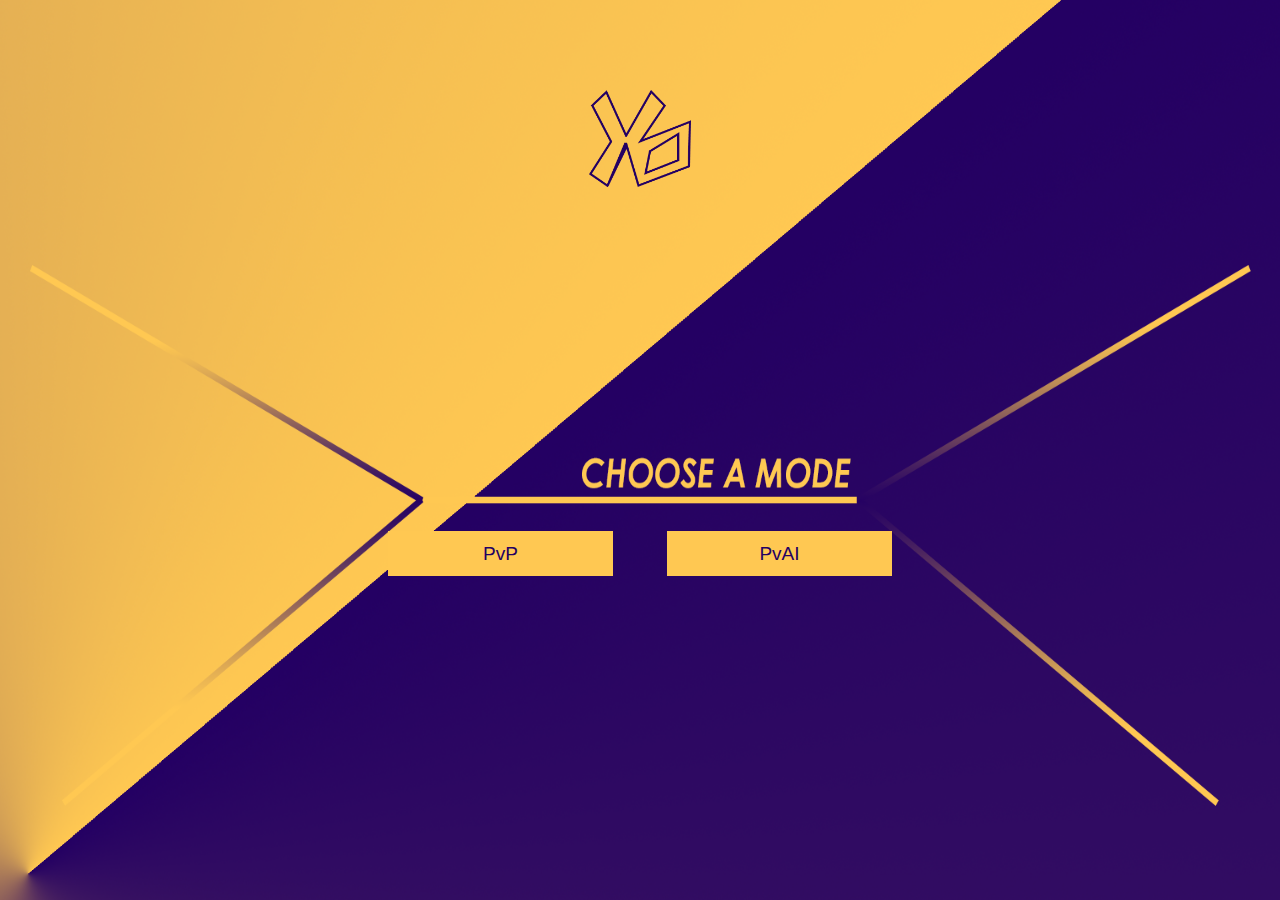
<file: index.html>
<!DOCTYPE html>
<html lang="en">

<head>
    <meta charset="UTF-8">
    <meta name="viewport" content="width=device-width, initial-scale=1.0">
    <meta http-equiv="X-UA-Compatible" content="ie=edge">
    <link rel="stylesheet" href="./css/styles.css">
    <title>Iks Oks - Welcome</title>
</head>

<body class="indexBody">
    <div class="indexUpper">
        <div style="text-align: center; height: 59vh; width: 100%;">
            <a href="./index.html">
                <img class="indexLogo" src="./img/kk.png">
            </a>
        </div>
        <div class="buttonsPlacer">
            <div class="leftButtonPlacer">
                <a href="./pvp.html">
                    <button id="indexPvPBtn" class="indexBtn">
                        PvP
                    </button>
                </a>
            </div>
            <div class="rightButtonPlacer">
                <a href="./pvai.html">
                    <button id="indexPvAIBtn" class="indexBtn">
                        PvAI
                    </button>
                </a>
            </div>
        </div>
    </div>
</body>

</html>
</file>
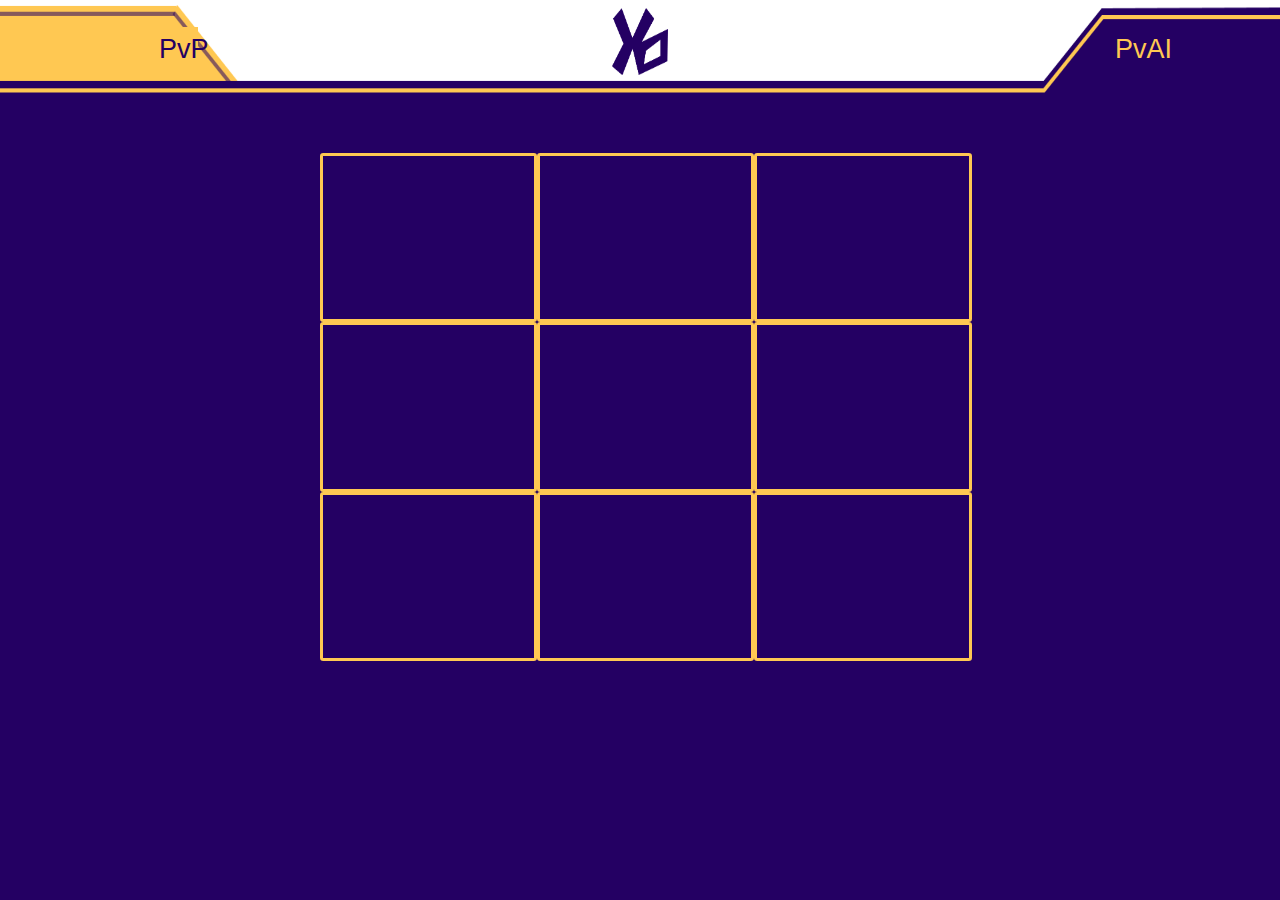
<file: pvai.html>
<!DOCTYPE html>
<html lang="en">

<head>
    <meta charset="UTF-8">
    <meta name="viewport" content="width=device-width, initial-scale=1.0">
    <meta http-equiv="X-UA-Compatible" content="ie=edge">
    <link rel="stylesheet" href="./css/styles.css">
    <title>Iks Oks - PvE</title>
</head>

<body class="pvaiBody">
    <div class="header">
        <div class="pvpPlacer">
            <a href="./pvp.html">
                <button id="pvpBtn" class="navBtn">PvP</button>
            </a>
        </div>
        <div class="logoPlacer">
            <a href="./index.html">
                <img class="logoCenter" src="./img/kknew.png">
            </a>
        </div>
        <div class="pvaiPlacer">
            <a href="./pvai.html">
                <button id="pvaiBtn" class="navBtn">PvAI</button>
            </a>
        </div>
    </div>
    
            <div class="main">
                    
                    <div class="boardPvAI" id="board">
                        <div class="row">
                            <div class="fieldAI" id="0" onclick="makeAMoveFieldZero()" onmouseover="MouseOverHandler(0)"
                                onmouseout="MouseOutHandler(0)">
            
                            </div>
                            <div class="fieldAI" id="1" onclick="makeAMoveFieldOne()" onmouseover="MouseOverHandler(1)"
                                onmouseout="MouseOutHandler(1)">
            
                            </div>
                            <div class="fieldAI" id="2" onclick="makeAMoveFieldTwo()" onmouseover="MouseOverHandler(2)"
                                onmouseout="MouseOutHandler(2)">
            
                            </div>
                        </div>
                        <div class="row">
                            <div class="fieldAI" id="3" onclick="makeAMoveFieldThree()" onmouseover="MouseOverHandler(3)"
                                onmouseout="MouseOutHandler(3)">
            
                            </div>
                            <div class="fieldAI" id="4" onclick="makeAMoveFieldFour()" onmouseover="MouseOverHandler(4)"
                                onmouseout="MouseOutHandler(4)">
            
                            </div>
                            <div class="fieldAI" id="5" onclick="makeAMoveFieldFive()" onmouseover="MouseOverHandler(5)"
                                onmouseout="MouseOutHandler(5)">
            
                            </div>
                        </div>
                        <div class="row">
                            <div class="fieldAI" id="6" onclick="makeAMoveFieldSix()" onmouseover="MouseOverHandler(6)"
                                onmouseout="MouseOutHandler(6)">
            
                            </div>
                            <div class="fieldAI" id="7" onclick="makeAMoveFieldSeven()" onmouseover="MouseOverHandler(7)"
                                onmouseout="MouseOutHandler(7)">
            
                            </div>
                            <div class="fieldAI" id="8" onclick="makeAMoveFieldEight()" onmouseover="MouseOverHandler(8)"
                                onmouseout="MouseOutHandler(8)">
            
                            </div>
                        </div>
            
                    </div>
                    <div class="winner">
                        <p id="turn2play"></p>
                    </div>
                </div>
                
</body>
<script src="./js/pvai.js"></script>

</html>
</file>
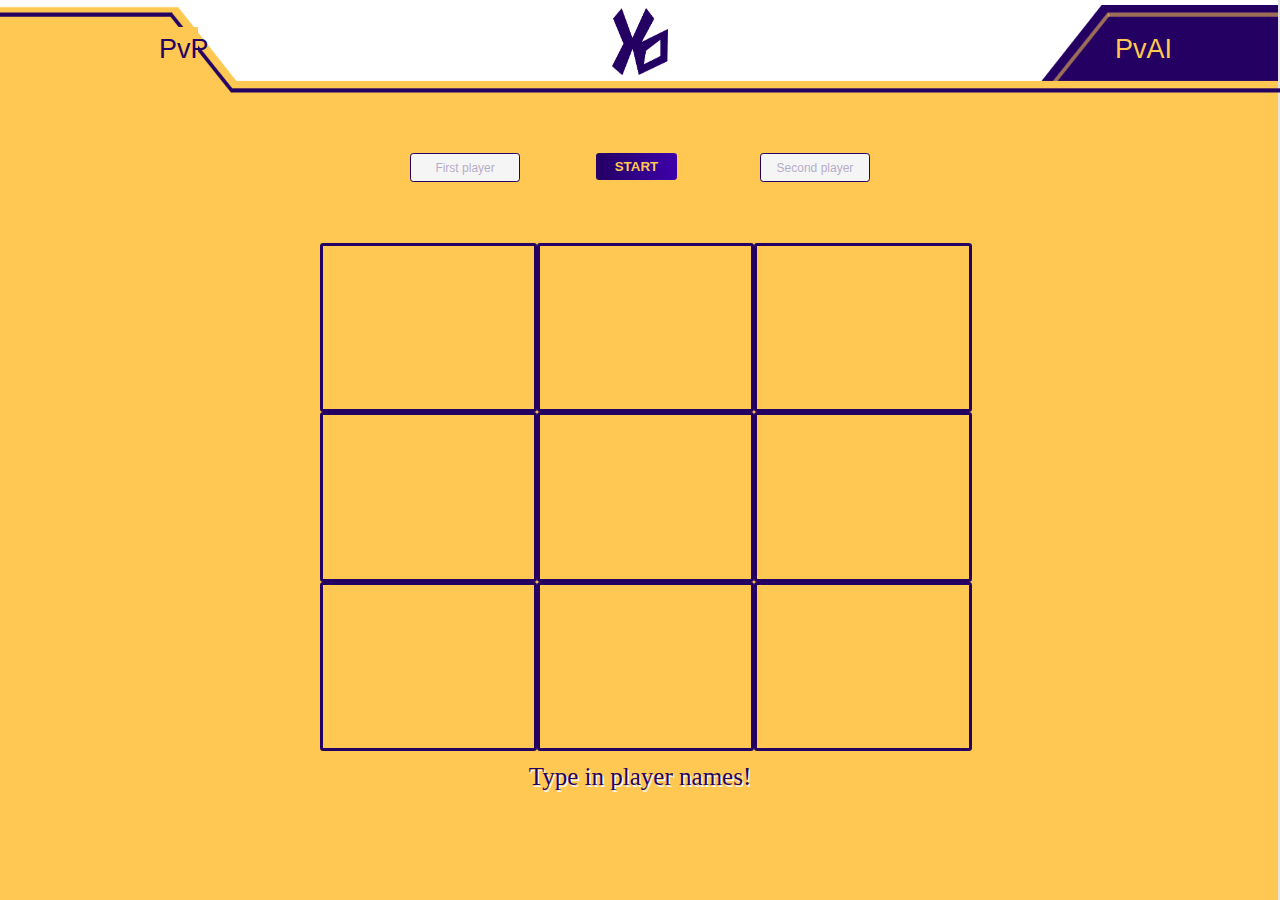
<file: pvp.html>
<!DOCTYPE html>
<html lang="en">

<head>
    <meta charset="UTF-8">
    <meta name="viewport" content="width=device-width, initial-scale=1.0">
    <meta http-equiv="X-UA-Compatible" content="ie=edge">
    <link rel="stylesheet" type="text/css" href="./css/styles.css">
    <title>Iks Oks - PvP</title>
</head>

<body class="pvpBody">
    <div class="header">
        <div class="pvpPlacer">
            <a href="pvp.html">
                <button id="pvpBtn" class="navBtn">PvP</button>
            </a>
        </div>
        <div class="logoPlacer">
            <a href="./index.html">
                <img class="logoCenter" src="./img/kknew.png">
            </a>
        </div>
        <div class="pvaiPlacer">
            <a href="pvai.html">
                <button id="pvaiBtn" class="navBtn">PvAI</button>
            </a>
        </div>
    </div>
    <div class="main">
        <div class="info" id="info">
            <div class="gameNotStarted" id="gameNotStarted">
                <div class="firstPlayerInfo">
                    <form id="playerNameInput">
                        <form class="firstPlayerForm">
                            <input class="inputTypeText tooltip" name="FPN" placeholder="First player" minlength="4"
                                type="text" id="firstPlayerName"
                                title="Place your 4 or more character long name here" />
                        </form>
                </div>
                <div class="buttonDiv">
                    <input type="submit" class="mainBtn" id="startGameBtn" name="mainButton" onclick="StartGame()"
                        value="START">
                </div>
                <div class="secondPlayerInfo">
                    <form class="secondPlayerForm">
                        <input class="inputTypeText tooltip" name="SPN" placeholder="Second player" type="text"
                            id="secondPlayerName" title="Place your 4 or more character long name here" />
                    </form>
                    </form>
                </div>
            </div>
        </div>
        <div class="boardPvP" id="board">
            <div class="row">
                <div class="field"id="0" onclick="makeAMove(0)" onmouseover="MouseOverHandler(0)"
                    onmouseout="MouseOutHandler(0)">

                </div>
                <div class="field" id="1" onclick="makeAMove(1)" onmouseover="MouseOverHandler(1)"
                    onmouseout="MouseOutHandler(1)">

                </div>
                <div class="field" id="2" onclick="makeAMove(2)" onmouseover="MouseOverHandler(2)"
                    onmouseout="MouseOutHandler(2)">

                </div>
            </div>
            <div class="row">
                <div class="field" id="3" onclick="makeAMove(3)" onmouseover="MouseOverHandler(3)"
                    onmouseout="MouseOutHandler(3)">

                </div>
                <div class="field" id="4" onclick="makeAMove(4)" onmouseover="MouseOverHandler(4)"
                    onmouseout="MouseOutHandler(4)">

                </div>
                <div class="field" id="5" onclick="makeAMove(5)" onmouseover="MouseOverHandler(5)"
                    onmouseout="MouseOutHandler(5)">

                </div>
            </div>
            <div class="row">
                <div class="field" id="6" onclick="makeAMove(6)" onmouseover="MouseOverHandler(6)"
                    onmouseout="MouseOutHandler(6)">

                </div>
                <div class="field" id="7" onclick="makeAMove(7)" onmouseover="MouseOverHandler(7)"
                    onmouseout="MouseOutHandler(7)">

                </div>
                <div class="field" id="8" onclick="makeAMove(8)" onmouseover="MouseOverHandler(8)"
                    onmouseout="MouseOutHandler(8)">

                </div>
            </div>

        </div>
        <div class="winner">
            <p id="turn2play">Type in player names!</p>
        </div>
    </div>
    <script src="./js/pvp.js"></script>
</body>

</html>
</file>
<file: css/styles.css>
html,
body {
  margin: 0;
  padding: 0;
  font-family: "Century Gothic";
  color: #240063;
}
a {
  text-decoration: none;
}
button {
  cursor: pointer;
}
.header {
  max-width: 1920px;
  height: 10vh;
}
.pvpPlacer {
  width: 19.235%;
  text-align: start;
  height: 100%;
  float: left;
}
.logoPlacer {
  width: 61.53%;
  display: inline-block;
  text-align: center;
  height: 100%;
}
.pvaiPlacer {
  width: 19.235%;
  text-align: end;
  height: 100%;
  float: right;
}
.logoCenter {
  width: 7%;
  height: 75%;
  margin-top: 1%;
}
.navBtn {
  width: 5vh;
  height: 5vh;
  font-size: 3vh;
  border: 0;
  margin-top: 3vh;
}
#pvpBtn {
  background-color: #ffc852;
  color: #240063;
  margin-left: 17vh;
}
#pvpBtn:hover {
  color: whitesmoke;
}
#pvaiBtn {
  background-color: #240063;
  color: #ffc852;
  margin-right: 14vh;
}
#pvaiBtn:hover {
  color: whitesmoke;
}
.main {
  width: 100%;
  box-sizing: border-box;
  margin-top: 7vh;
}
.boardPvP {
  margin: auto auto auto 25%;
  width: 55%;
  height: 55vh;
  pointer-events: none;
  position: relative;
  text-align: center;
}
.boardPvAI {
  margin: auto auto auto 25%;
  width: 55%;
  height: 55vh;
  box-sizing: content-box;
  text-align: center;
}
.row {
  width: 100%;
  height: 33%;
}
.field {
  float: left;
  width: 30%;
  height: 100%;
  border-radius: 0.2rem;
  border: 3px solid #240063;
}
.fieldAI {
  float: left;
  width: 30%;
  height: 100%;
  border-radius: 0.2rem;
  border: 3px solid #ffc852;
}
.fieldCompleted {
  font-size: 50px;
  color: #240063;
  margin-top: 45px;
}
.winner {
  text-align: center;
}
#turn2play {
  font-size: 25px;
  color: #240063;
  text-shadow: whitesmoke 0.1rem 0.1rem;
}
.info {
  margin: auto;
  margin-bottom: 70px;
  width: 55%;
  height: 20px;
}
.firstPlayerInfo {
  float: left;
  text-align: right;
  width: 33%;
}
.secondPlayerInfo {
  width: 33%;
  float: right;
  text-align: left;
}
.buttonDiv {
  width: 33%;
  float: left;
  text-align: center;
}
.mainBtn {
  color: #ffc852;
  width: 35%;
  height: 3vh;
  background-image: linear-gradient(to right, #240063, #3e00ab);
  font-weight: bold;
  cursor: pointer;
  border: 0;
}
.newGameBtnAnchor {
  color: whitesmoke;
}
.placeForLogo {
  width: 25%;
  float: left;
  text-align: left;
}
.links {
  width: 75%;
  float: right;
}
#logo {
  width: 50px;
  height: 50px;
}
input {
  border: 1px solid #240063;
  border-radius: 0.2rem;
  height: 25px;
}
.firstPlayer {
  font-size: 25px;
  color: #240063;
}
.inputTypeText {
  background-color: whitesmoke;
  color: #240063;
  width: 45%;
}
.secondPlayer {
  font-size: 25px;
  color: whitesmoke;
}
.bg-purple {
  background-color: #240063;
}
.bg-orange {
  background-color: #ffc852;
}

.border-red {
  border: 1px dashed red;
}

@keyframes shake {
  10%,
  90% {
    transform: translate3d(-1px, 0, 0);
  }

  20%,
  80% {
    transform: translate3d(2px, 0, 0);
  }

  30%,
  50%,
  70% {
    transform: translate3d(-4px, 0, 0);
  }

  40%,
  60% {
    transform: translate3d(4px, 0, 0);
  }
}

.apply-shake {
  animation: shake 0.55s cubic-bezier(0.36, 0.07, 0.19, 0.97) both;
}

::placeholder {
  color: #240063;
  text-align: center;
  font-size: 12px;
  opacity: 0.3;
}
::selection {
  background-color: #240063;
  color: white;
}
.indexBody {
  background: url(../img/indexBackground.png) no-repeat center center fixed;
  background-size: 100% 100%;
}
.pvpBody {
  background: url(../img/pvpBackgroundNew.png) no-repeat center center fixed;
  background-size: 100% 100%;
}
.pvaiBody {
  background: url(../img/pvaiBackgroundNew.png) no-repeat center center fixed;
  background-size: 100% 100%;
}
.indexBtn {
  display: inline-block;
  width: 25vh;
  height: 5vh;
  background-color: #ffc852;
  border: 0;
  color: #240063;
  font-size: 19px;
}
.indexBtn:hover {
  color: #ffc852;
  background-color: #240063;
  border: 2px dashed #ffc852;
}
.indexUpper {
  height: 75%;
  width: 100%;
}
.buttonsPlacer {
  width: 100%;
  height: 7vh;
  display: inline-block;
}
.leftButtonPlacer {
  float: left;
  width: 50%;
}
.rightButtonPlacer {
  width: 50;
}
#indexPvPBtn {
  float: right;
  margin-right: 3vh;
}
#indexPvAIBtn {
  margin-left: 3vh;
}
.indexLogo {
  margin-top: 10vh;
  height: 97px;
  width: 102px;
}
</file>
